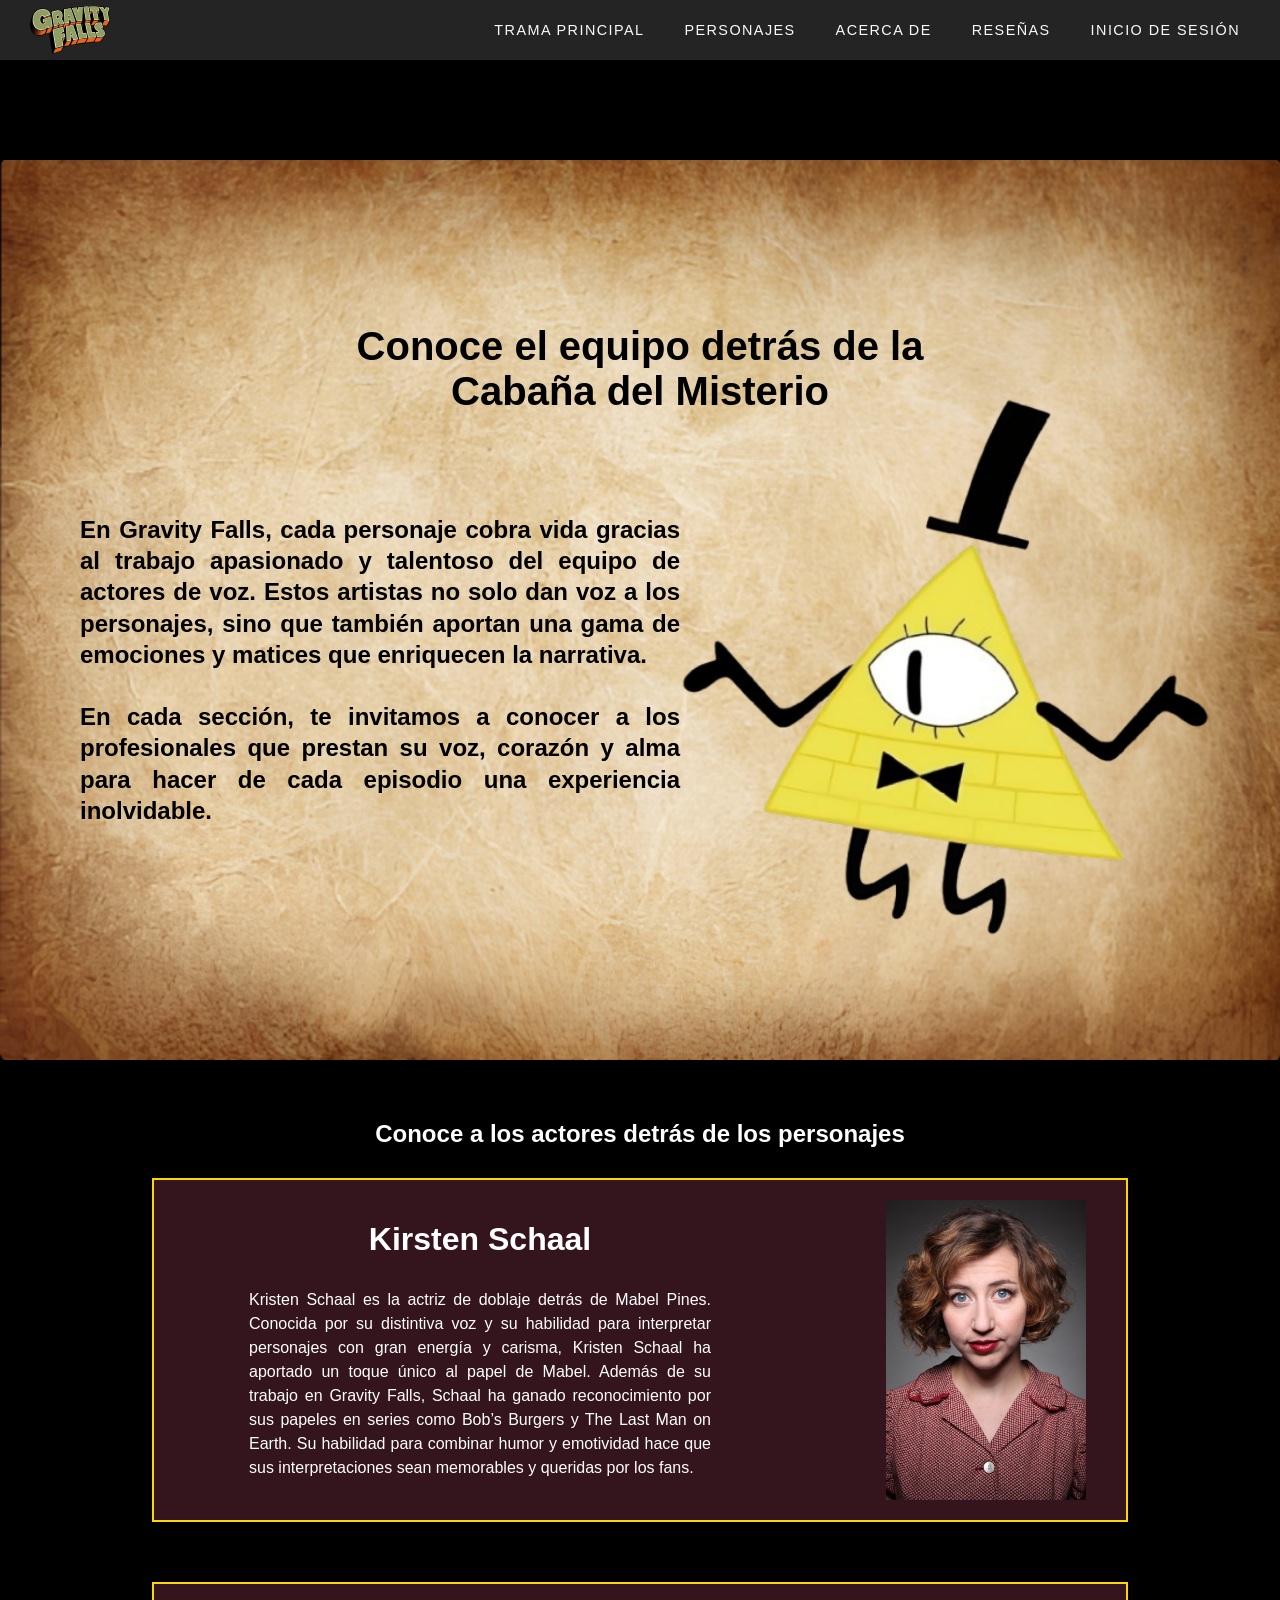
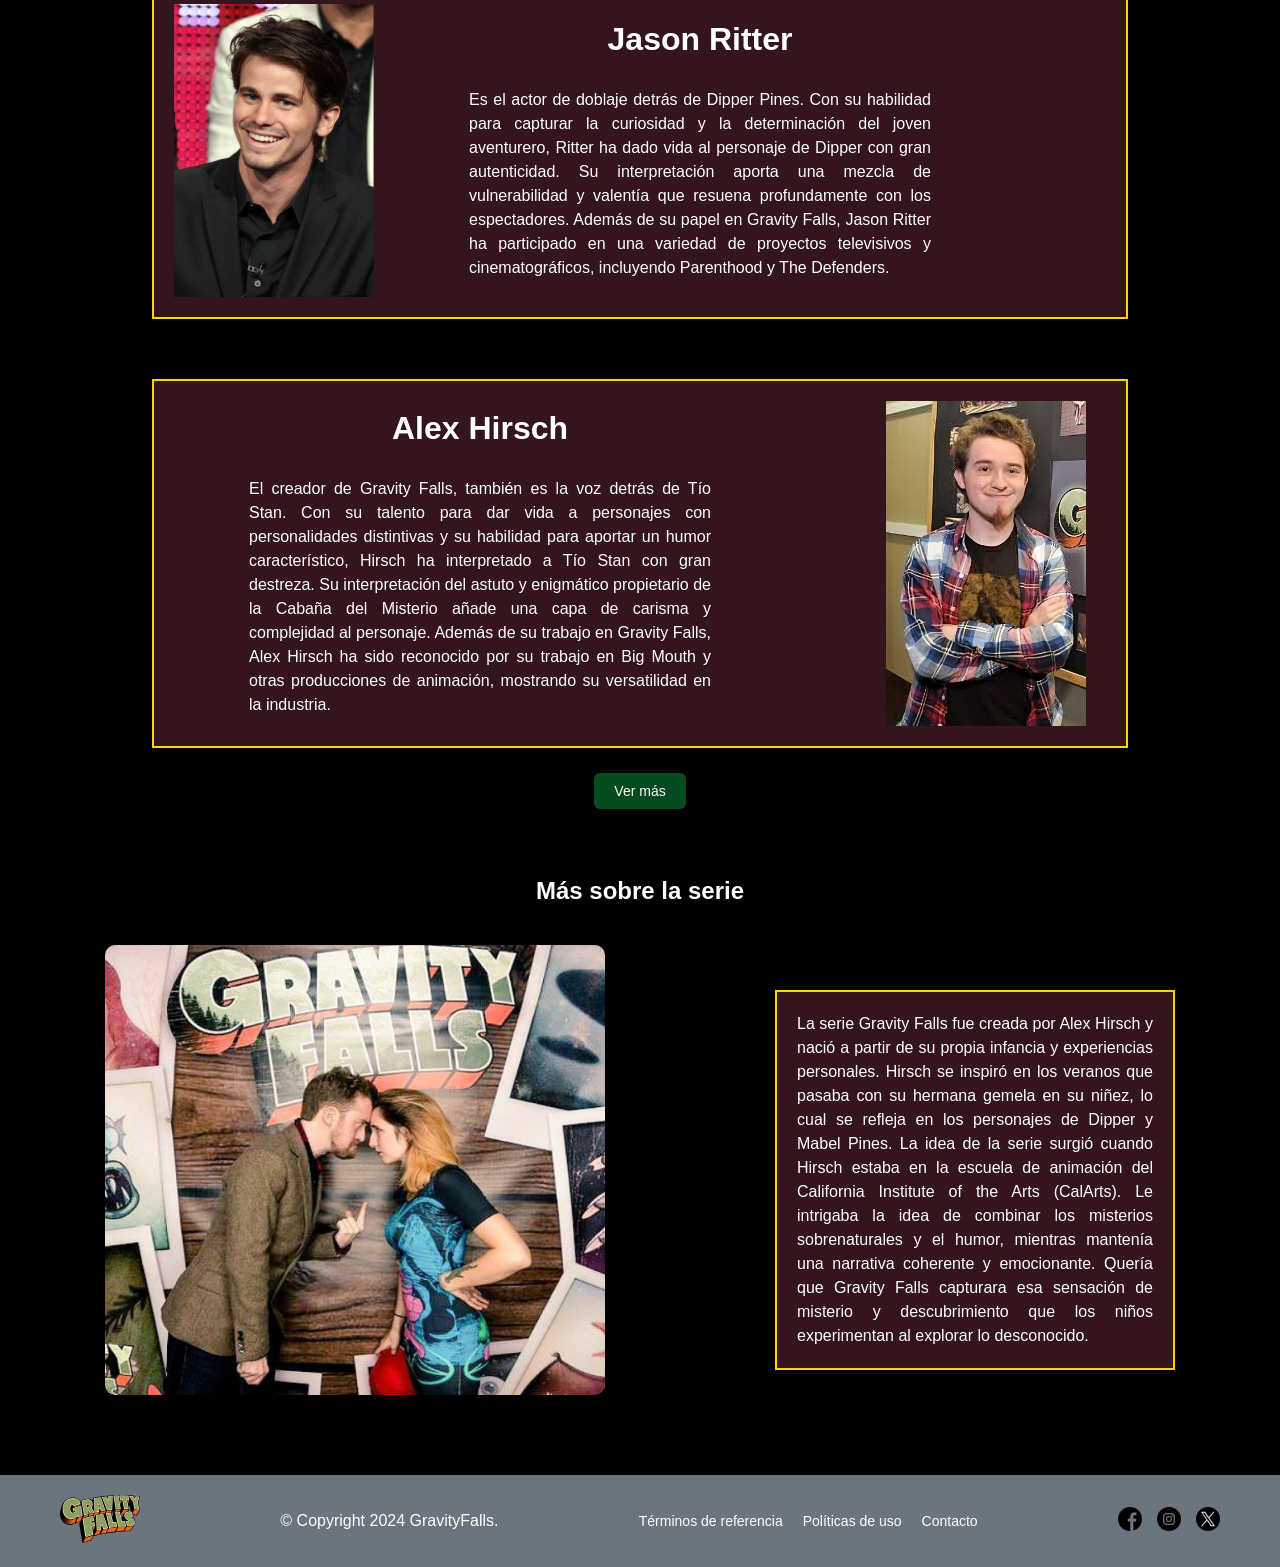
<file: html/acerca.html>
<!DOCTYPE html>
<html lang="en">
<head>
    <meta charset="UTF-8">
    <meta name="viewport" content="width=device-width, initial-scale=1.0">
    <title>Acerca De</title>
    <link rel="stylesheet" href="/Styles/acerca.css" />
    <link rel="stylesheet" href="/Styles/header.css" />
    <link rel="stylesheet" href="/Styles/footer.css" />
</head>
<body>

    <header>
        <a href="index.html" class="logo">
            <img src="/Imagenes/Gravity_Falls_logo.svg" alt="logo" />
        </a>
        <nav>
            <ul class="navigation">
                <li><a href="capitulos.html">Trama principal</a></li>
                <li><a href="personajes.html">Personajes</a></li>
                <li><a href="acerca.html">Acerca de</a></li>
                <li><a href="reseñas.html">Reseñas</a></li>
                <li><a href="login.html" class="login-button"><i class="fas fa-user"></i> Inicio de sesión</a></li>
            </ul>
        </nav>
    </header>

    <section class="reg"></section>

    <!-- Primera Sección: Carta -->
    <section class="fr">
        <div class="carta-contenedor">
            <h3 class="carta-titulo">Conoce el equipo detrás de la Cabaña del Misterio</h3>
            <div class="carta-grid">
                <p class="carta-texto">   
                    En Gravity Falls, cada personaje cobra vida gracias al trabajo apasionado y talentoso del equipo de actores de voz. 
                    Estos artistas no solo dan voz a los personajes,
                    sino que también aportan una gama de emociones y matices que enriquecen la narrativa.<br><br> 
                    En cada sección, te invitamos a conocer a los profesionales que prestan su voz, corazón y alma para hacer de cada episodio una experiencia inolvidable. </p>
                <img src="/Imagenes/acerca/bill.webp" alt="Nuevo Sello" class="sello-imagen">
            </div>
        </div>
    </section>
    

    <!-- Segunda Sección: Tarjetas sobre Kristen Schaal, Jason Ritter y Alex Hirsch -->
    <section class="contenido-principal">
        <h2 class="seccion-titulo">Conoce a los actores detrás de los personajes</h2>
        
        <div class="tarjeta tarjeta-invertida">
            <div class="tarjeta-texto">
                <h3>Kirsten Schaal</h3>
                <p>Kristen Schaal es la actriz de doblaje detrás de Mabel Pines. Conocida por su distintiva voz y su habilidad para interpretar personajes con gran energía y carisma, Kristen Schaal ha aportado un toque único al papel de Mabel. Además de su trabajo en Gravity Falls, Schaal ha ganado reconocimiento por sus papeles en series como Bob’s Burgers y The Last Man on Earth. Su habilidad para combinar humor y emotividad hace que sus interpretaciones sean memorables y queridas por los fans.</p>
            </div>
            <img src="/Imagenes/acerca/1.webp" alt="Kristen Schaal" class="tarjeta-imagen">
        </div>
    
        <div class="tarjeta">
            <img src="/Imagenes/acerca/2.webp" alt="Jason Ritter" class="tarjeta-imagen">
            <div class="tarjeta-texto">
                <h3>Jason Ritter</h3>
                <p>Es el actor de doblaje detrás de Dipper Pines. Con su habilidad para capturar la curiosidad y la determinación del joven aventurero, Ritter ha dado vida al personaje de Dipper con gran autenticidad. Su interpretación aporta una mezcla de vulnerabilidad y valentía que resuena profundamente con los espectadores. Además de su papel en Gravity Falls, Jason Ritter ha participado en una variedad de proyectos televisivos y cinematográficos, incluyendo Parenthood y The Defenders.</p>
            </div>
        </div>
    
        <div class="tarjeta tarjeta-invertida">
            <div class="tarjeta-texto">
                <h3>Alex Hirsch</h3>
                <p>El creador de Gravity Falls, también es la voz detrás de Tío Stan. Con su talento para dar vida a personajes con personalidades distintivas y su habilidad para aportar un humor característico, Hirsch ha interpretado a Tío Stan con gran destreza. Su interpretación del astuto y enigmático propietario de la Cabaña del Misterio añade una capa de carisma y complejidad al personaje. Además de su trabajo en Gravity Falls, Alex Hirsch ha sido reconocido por su trabajo en Big Mouth y otras producciones de animación, mostrando su versatilidad en la industria.</p>
            </div>
            <img src="/Imagenes/acerca/3.webp" alt="Alex Hirsch" class="tarjeta-imagen">
        </div>
    
        <button>Ver más</button>
    </section>
s    
    <!-- Tercera Sección: Tarjeta y imagen adicional -->
    <section class="tercera-seccion">
        <h2 class="seccion-titulo">Más sobre la serie</h2> <!-- Encabezado aquí -->
        <div class="tercera-contenedor">
            <img src="/Imagenes/acerca/4.webp" alt="Imagen adicional" class="imagen-adicional">
            <div class="tarjeta-rectangular">
                <p>La serie Gravity Falls fue creada por Alex Hirsch y nació a partir de su propia infancia y experiencias personales. Hirsch se inspiró en los veranos que pasaba con su hermana gemela en su niñez, lo cual se refleja en los personajes de Dipper y Mabel Pines.
                    La idea de la serie surgió cuando Hirsch estaba en la escuela de animación del California Institute of the Arts (CalArts). Le intrigaba la idea de combinar los misterios sobrenaturales y el humor, mientras mantenía una narrativa coherente y emocionante. Quería que Gravity Falls capturara esa sensación de misterio y descubrimiento que los niños experimentan al explorar lo desconocido.</p>
            </div>
        </div>
    </section>

    <footer class="footer">
        <div class="footer-content">
            <a href="../index.html" class="logo">
                <img src="/Imagenes/Gravity_Falls_logo.svg" alt="logo" />
            </a>
            <p>&copy; Copyright 2024 GravityFalls.</p>
            <div class="footer-links">
                <a href="#">Términos de referencia</a>
                <a href="#">Políticas de uso</a>
                <a href="#">Contacto</a>
            </div>
            <div class="social-media">
                <a href="#" class="social-icon"><img src="/Imagenes/facebook (1).png" alt="Facebook" /></a>
                <a href="#" class="social-icon"><img src="/Imagenes/instagram.png" alt="Instagram" /></a>
                <a href="#" class="social-icon"><img src="/Imagenes/gorjeo.png" alt="X" /></a>
            </div>
        </div>
    </footer>

</body>
</html>
</file>
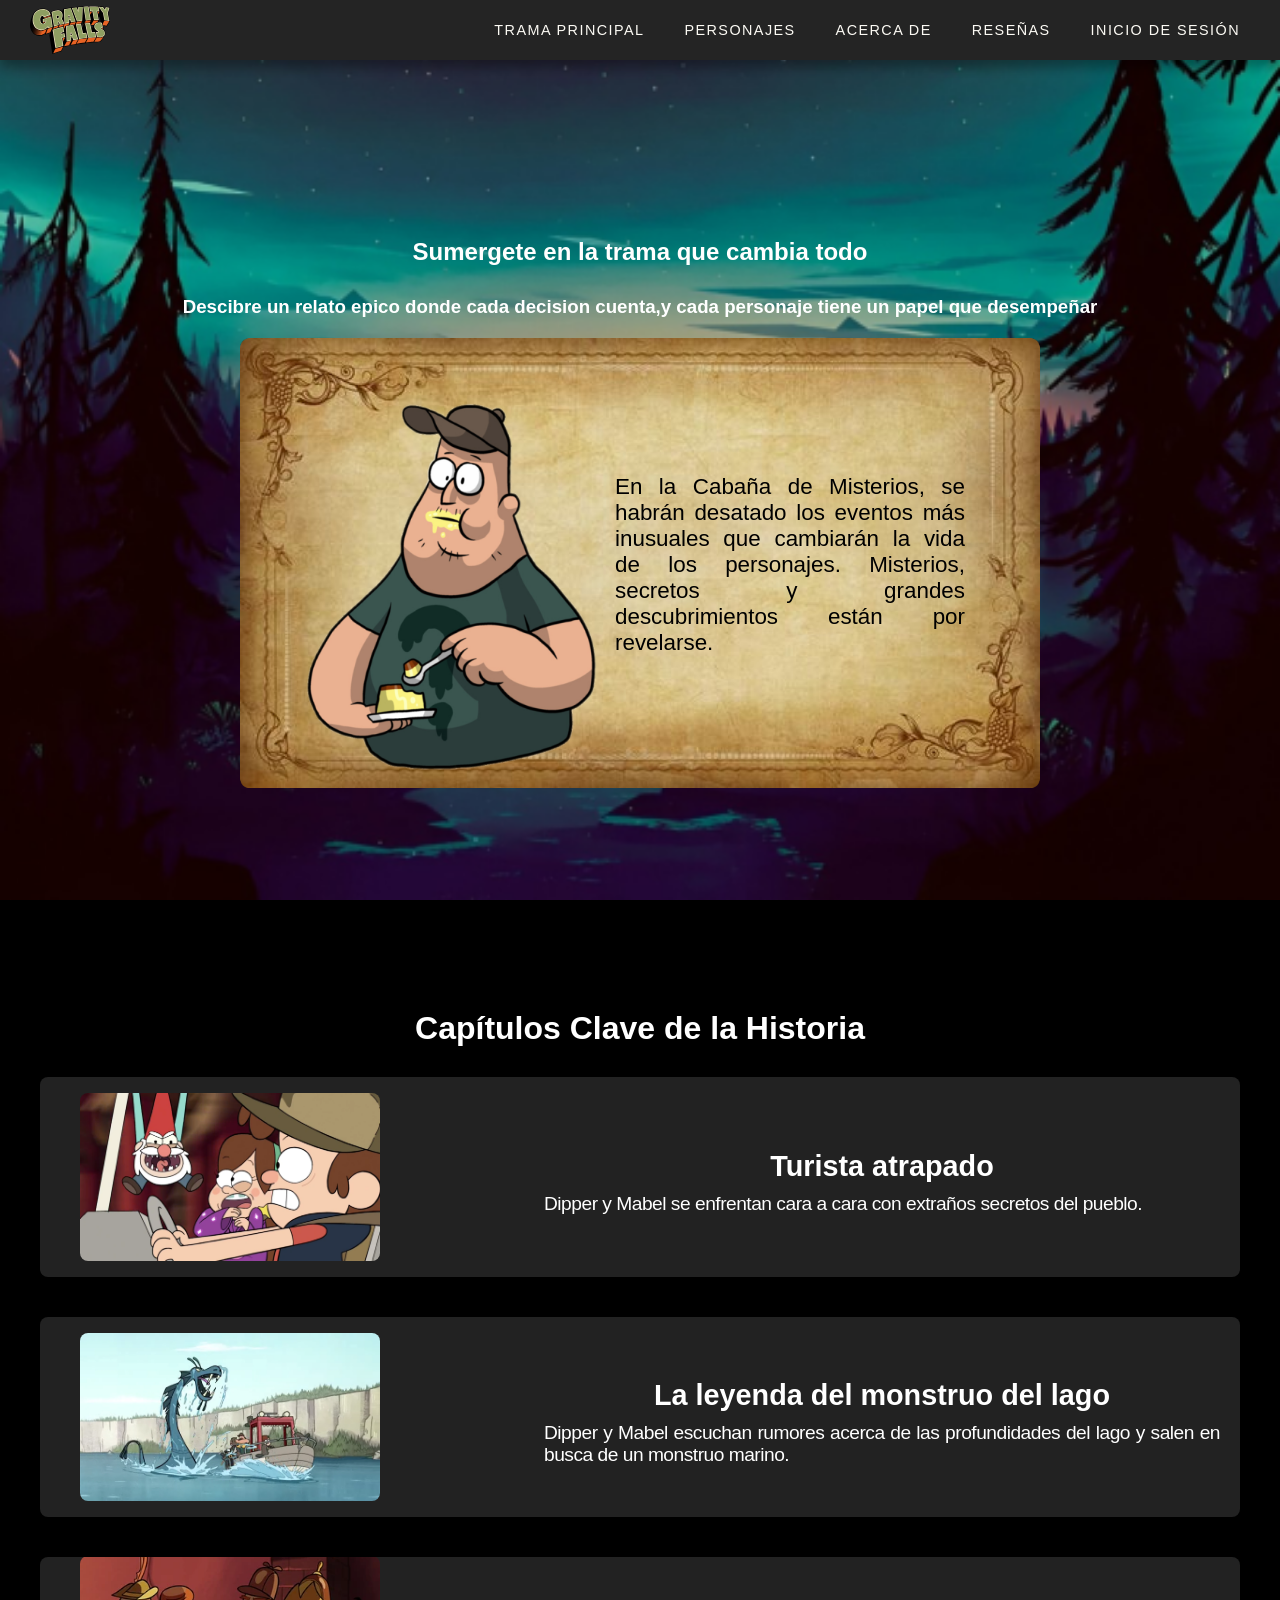
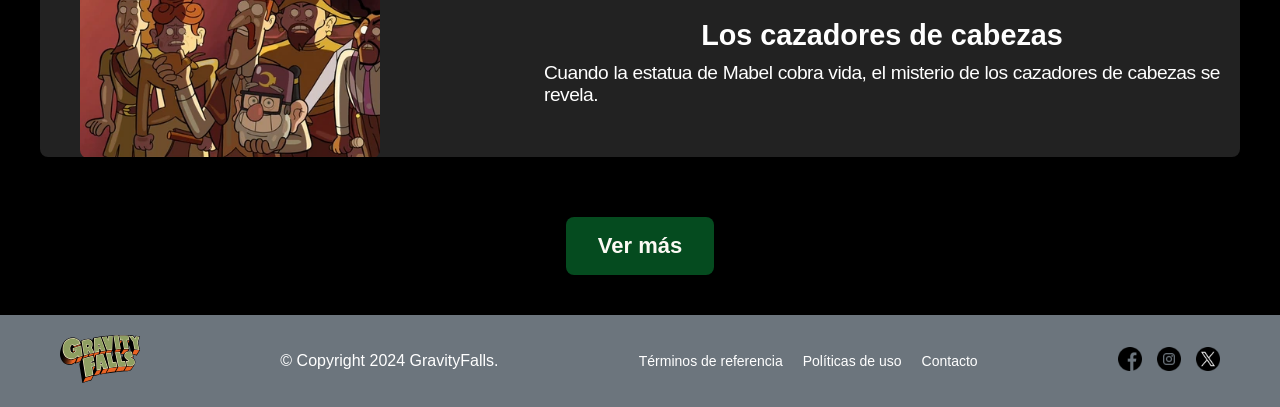
<file: html/capitulos.html>
<!DOCTYPE html>
<html lang="en">
<head>
    <meta charset="UTF-8">
    <meta name="viewport" content="width=device-width, initial-scale=1.0">
    <title>Capitulos</title>
    <link rel="stylesheet" href="/Styles/capitulo.css" />
    <link rel="stylesheet" href="/Styles/header.css" />
    <link rel="stylesheet" href="/Styles/footer.css" />
</head>
<body>

    <header>
        <a href="index.html" class="logo">
            <img src="/Imagenes/Gravity_Falls_logo.svg" alt="logo" />
        </a>
        <nav>
            <ul class="navigation">
                <li><a href="capitulos.html">Trama principal</a></li>
                <li><a href="personajes.html">Personajes</a></li>
                <li><a href="acerca.html">Acerca de</a></li>
                <li><a href="reseñas.html">Reseñas</a></li>
                <li><a href="login.html" class="login-button"><i class="fas fa-user"></i> Inicio de sesión</a></li>
            </ul>
        </nav>
    </header>

    <section class="fr">
        <h2>Sumergete en la trama que cambia todo </h2>
        <h3>Descibre un relato epico donde cada decision cuenta,y cada personaje tiene un papel que desempeñar</h3>
        <div class="carta-contenedor">
            <img src="/Imagenes/capitulos/carta.webp" alt="La cabaña de Misterios" class="carta-imagen">
            <img src="/Imagenes/capitulos/sus.webp" alt="Sello" class="sello-imagen">
            <p class="carta-texto">En la Cabaña de Misterios, se habrán desatado los eventos más inusuales que cambiarán la vida de los personajes. Misterios, secretos y grandes descubrimientos están por revelarse.</p>
        </div>
    </section>

    <section class="contenido-principal">
        <h2 class="seccion-titulo">Capítulos Clave de la Historia</h2>

        <div class="capitulo">
            <img src="/Imagenes/capitulos/turista atrapado.webp" alt="Turista atrapado" class="capitulo-imagen">
            <div class="capitulo-texto">
                <h3>Turista atrapado</h3>
                <p>Dipper y Mabel se enfrentan cara a cara con extraños secretos del pueblo.</p>
            </div>
        </div>

        <div class="capitulo">
            <img src="/Imagenes/capitulos/monstruo.webp" alt="La leyenda del monstruo del lago" class="capitulo-imagen">
            <div class="capitulo-texto">
                <h3>La leyenda del monstruo del lago</h3>
                <p>Dipper y Mabel escuchan rumores acerca de las profundidades del lago y salen en busca de un monstruo marino.</p>
            </div>
        </div>

        <div class="capitulo">
            <img src="/Imagenes/capitulos/cazadores.webp" alt="Los cazadores de cabezas" class="capitulo-imagen">
            <div class="capitulo-texto">
                <h3>Los cazadores de cabezas</h3>
                <p>Cuando la estatua de Mabel cobra vida, el misterio de los cazadores de cabezas se revela.</p>
            </div>
        </div>
        <button>Ver más</button>
    </section>

    <footer class="footer">
        <div class="footer-content">
            <a href="../index.html" class="logo">
                <img src="/Imagenes/Gravity_Falls_logo.svg" alt="logo" />
            </a>
            <p>&copy; Copyright 2024 GravityFalls.</p>
            <div class="footer-links">
                <a href="#">Términos de referencia</a>
                <a href="#">Políticas de uso</a>
                <a href="#">Contacto</a>
            </div>
            <div class="social-media">
                <a href="#" class="social-icon"><img src="/Imagenes/facebook (1).png" alt="Facebook" /></a>
                <a href="#" class="social-icon"><img src="/Imagenes/instagram.png" alt="Instagram" /></a>
                <a href="#" class="social-icon"><img src="/Imagenes/gorjeo.png" alt="X" /></a>
            </div>
        </div>
    </footer>

</body>
</html>
</file>
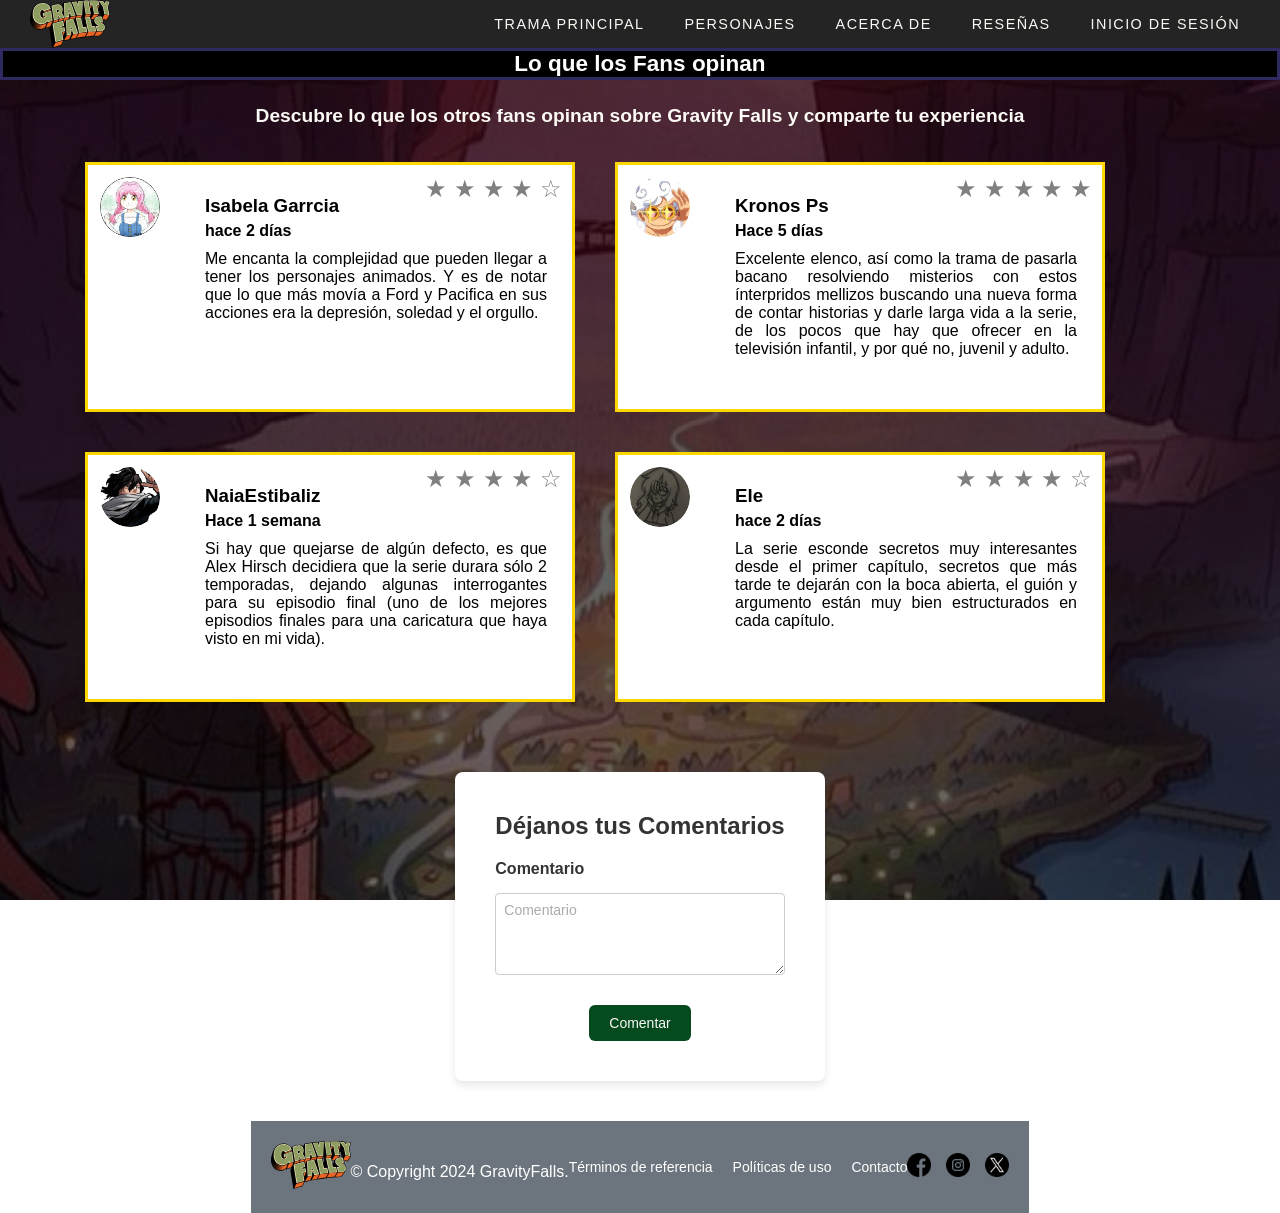
<file: html/reseñas.html>
<!DOCTYPE html>
<html lang="en">
<head>
    <meta charset="UTF-8">
    <meta name="viewport" content="width=device-width, initial-scale=1.0">
    <title>Reseñas</title>
    <link rel="stylesheet" href="/Styles/reseñas.css" />
    <link rel="stylesheet" href="/Styles/header.css" />
    <link rel="stylesheet" href="/Styles/footer.css" />
</head>
<body>

    <header>
        <a href="index.html" class="logo">
            <img src="/Imagenes/Gravity_Falls_logo.svg" alt="logo" class="logo" />
        </a>
        <nav>
            <ul class="navigation">
                <li><a href="capitulos.html">Trama principal</a></li>
                <li><a href="personajes.html">Personajes</a></li>
                <li><a href="acerca.html">Acerca de</a></li>
                <li><a href="reseñas.html">Reseñas</a></li>
                <li><a href="login.html" class="login-button"><i class="fas fa-user"></i> Inicio de sesión</a></li>
            </ul>
        </nav>
    </header>

    <section class="encabezado">
        <h1>Lo que los Fans opinan</h1>
    </section>

    <section id="comentarios">
        <h2>Descubre lo que los otros fans opinan sobre Gravity Falls y comparte tu experiencia</h2>
        <div class="cajaC">
            <div class="stars">★ ★ ★ ★ ☆</div>
            <img class="perfil" src="/Imagenes/reseñas/perfil1.webp" alt="Foto de Perfil">
            <div class="texto-comentario">
                <h3>Isabela Garrcia</h3>
                <h4>hace 2 días</h4>
                <p>Me encanta la complejidad que pueden llegar a tener los personajes animados. Y es de notar que lo que más movía a Ford y Pacifica en sus acciones era la depresión, soledad y el orgullo.</p>
            </div>
        </div>
    
        <div class="cajaC">
            <div class="stars">★ ★ ★ ★ ★</div>
            <img class="perfil" src="/Imagenes/reseñas/perfil2.webp" alt="Foto de Perfil">
            <div class="texto-comentario">
                <h3>Kronos Ps</h3>
                <h4>Hace 5 días</h4>
                <p>Excelente elenco, así como la trama de pasarla bacano resolviendo misterios con estos ínterpridos mellizos buscando una nueva forma de contar historias y darle larga vida a la serie, de los pocos que hay que ofrecer en la televisión infantil, y por qué no, juvenil y adulto.</p>
            </div>
        </div>
    
        <div class="cajaC">
            <div class="stars">★ ★ ★ ★ ☆</div>
            <img class="perfil" src="/Imagenes/reseñas/perfil3.webp" alt="Foto de Perfil">
            <div class="texto-comentario">
                <h3>NaiaEstibaliz</h3>
                <h4>Hace 1 semana</h4>
                <p>Si hay que quejarse de algún defecto, es que Alex Hirsch decidiera que la serie durara sólo 2 temporadas, dejando algunas interrogantes para su episodio final (uno de los mejores episodios finales para una caricatura que haya visto en mi vida).</p>
            </div>
        </div>
    
        <div class="cajaC">
            <div class="stars">★ ★ ★ ★ ☆</div>
            <img class="perfil" src="/Imagenes/reseñas/perfil4.webp" alt="Foto de Perfil">
            <div class="texto-comentario">
                <h3>Ele</h3>
                <h4>hace 2 días</h4>
                <p>La serie esconde secretos muy interesantes desde el primer capítulo, secretos que más tarde te dejarán con la boca abierta, el guión y argumento están muy bien estructurados en cada capítulo.</p>
            </div>
        </div>
    
        <div class="clearfix"></div>
    </section>
    

    <section class="comentario">
        <div class="comentario-contenido">
            <h2>Déjanos tus Comentarios</h2>
            <form action="#" method="post"> 
                <label for="comentario">Comentario</label> 
                <textarea id="comentario" name="comentario" placeholder="Comentario" rows="4" required></textarea>
                <button type="submit">Comentar</button>
            </form>
        </div>
    </section>
    

    <footer class="footer">
        <div class="footer-content">
            <a href="../index.html" class="logo">
                <img src="/Imagenes/Gravity_Falls_logo.svg" alt="logo" />
            </a>
            <p>&copy; Copyright 2024 GravityFalls.</p>
            <div class="footer-links">
                <a href="#">Términos de referencia</a>
                <a href="#">Políticas de uso</a>
                <a href="#">Contacto</a>
            </div>
            <div class="social-media">
                <a href="#" class="social-icon"><img src="/Imagenes/facebook (1).png" alt="Facebook" /></a>
                <a href="#" class="social-icon"><img src="/Imagenes/instagram.png" alt="Instagram" /></a>
                <a href="#" class="social-icon"><img src="/Imagenes/gorjeo.png" alt="X" /></a>
            </div>
        </div>
    </footer>

</body>
</html>
</file>
<file: Styles/acerca.css>
* {
    margin: 0;
    padding: 0;
    box-sizing: border-box;
    font-family: "Inter", sans-serif;
}

:root {
    --white: #fcfaf4;
    --black: #242424;
    --purple: #615da7;
    --darkpurple: #2e295f;
    --lightpurple: #9395bc;
    --darkgrey: #949494;
    --lightgrey: #c8c8c8;
    --highlight: #f5cd75;
    --green: #054B1F;
}


body {
    background-color: #000;
    
  }

.fr {
    background-image: url('/Imagenes/acerca/carta2.webp'); 
    background-size: cover; 
    background-position: center; 
    background-repeat: no-repeat; 
    height: 100vh; 
    display: flex; 
    flex-direction: column; 
    justify-content: center; 
    padding: 40px; 
    position: relative; 
}

.carta-contenedor {
    position: relative; 
    color: #000; 
}

.carta-titulo {
    text-align: center; 
    font-size: 2.5em; 
    margin-bottom: 200px; 
    position: absolute; 
    top: -70px; 
    left: 50%; 
    transform: translateX(-50%); 
    z-index: 1; 
}

.carta-grid {
    display: flex; 
    justify-content: space-between; 
    align-items: center; 
    width: 100%; 
    position: relative; 
    margin-top: 120px; 
}

.carta-texto {
    margin-right: 20px; 
    margin-left: 40px;
    max-width: 50%; 
    font-size: 1.5em; 
    line-height: 1.3; 
    text-align: justify; 
    font-weight: bold;
}

.sello-imagen {
    width: 550px; 
    height: auto; 
    position: absolute; 
    right: 20px; 
    top: 50%; 
    transform: translateY(-50%); 
}




.contenido-principal {
    padding: 30px; 
    display: flex; 
    flex-direction: column; 
    align-items: center; 
}

.contenido-principal .seccion-titulo {
    color: white; 
    text-align: center; 
    margin-top: 30px;
}

button {
    background-color: var(--green); 
    margin-top: -5px; 
    color: var(--white); 
    padding: 10px 20px; 
    border: none; 
    border-radius: 6px; 
    font-size: 14px;
    cursor: pointer; 
    transition: background-color 0.3s ease-in-out; 
}

button:hover {
    background-color: #218838; 
}

.tarjeta {
    display: flex;
    align-items: center; 
    justify-content: space-between; 
    background-color: #34141d; 
    border: 2px solid gold; 
    width: 80%; 
    margin: 30px auto; 
    padding: 20px; 
    height: auto; 
}

.tarjeta-texto {
    color: white; 
    max-width: 60%; 
    text-align: justify; 
    display: flex; 
    flex-direction: column; 
    justify-content: center;
    margin-left: 75px;
    margin-right: 175px; 
}

.tarjeta-texto h3 {
    font-size: 2em; 
    margin-bottom: 30px; 
    text-align: center;
}

.tarjeta-texto p {
    line-height: 1.5;
    margin-top: 0;
}

.tarjeta-imagen {
    width: 200px; 
    height: auto; 
    margin-right: 20px; 
    margin-left: 0; 
}


.tercera-seccion {
    display: flex;
    flex-direction: column; 
    align-items: center; 
    margin-bottom: 40px;
    padding: 20px;
}

.tercera-contenedor {
    display: flex;
    justify-content: center;
    align-items: center; 
    flex-wrap: wrap; 
    width: 100%;
    margin-top: 20px;
}

.imagen-adicional {
    width: 500px;
    height: 450px;
    border-radius: 10px;
    margin-right: 20px;
    margin-bottom: 20px; 
    display: block;
}

.tarjeta-rectangular {
    background-color: #34141d;
    border: 2px solid gold;
    padding: 20px;
    max-width: 400px;
    height: auto; 
    display: flex;
    flex-direction: column;
    justify-content: center;
    color: white;
    margin-left: 150px;
}

.tarjeta-rectangular p {
    text-align: justify;
    line-height: 1.5;
    color: white;
}

.tercera-seccion .seccion-titulo {
    color: white;
    text-align: center;
    margin-bottom: 20px; 
}

.reg {
    width: 100%;       
    height: 100px;      
    background-color: #000;  
    display: flex;    
    align-items: center; 
    justify-content: center;
}
</file>
<file: Styles/header.css>
/* Encabezado */
header {
  width: 100%;
  background: var(--black);
  padding: 0 30px;
  display: flex;
  justify-content: space-between;
  align-items: center;
  box-shadow: 0 8px 10px rgba(0, 0, 0, 0.3);
  height: 60px;
}

/* Logo */
header .logo {
  display: flex;
  align-items: center;
  width: 80px;
  height: 100%;
  overflow: hidden;
}

header .logo img {
  width: 100%;
  height: auto;
}

/* Navegación */
nav {
  display: flex;
  justify-content: flex-end;
  align-items: center;
  flex-grow: 1;
}

nav ul {
  display: flex;
  align-items: center;
  gap: 20px;
  list-style: none;
  margin: 0;
  padding: 0;
}

nav ul li {
  margin: 0;
}

/* Enlaces del menú */
nav ul li a {
  text-decoration: none;
  color: var(--white);
  font-size: 0.9em;
  text-transform: uppercase;
  letter-spacing: 0.1em;
  position: relative;
  padding: 5px 10px;
  transition: color 0.3s ease-in-out, border 0.3s ease-in-out;
}


nav ul li a::before {
  content: "";
  position: absolute;
  bottom: -2px;
  left: 0;
  width: 100%;
  height: 2px;
  background: var(--white);
  transform: scaleX(0);
  transform-origin: right;
  transition: transform 0.4s ease-in-out;
}

nav ul li a:hover::before {
  transform: scaleX(1);
  transform-origin: left;
}


.login-link:hover {
  color: gold; 
  border: 2px solid gold; 
}

.login-link:hover i {
  color: gold; 
}
</file>
<file: Styles/footer.css>
.footer {
    background-color: #6c757d;
    color: white;
    padding: 20px 0;
  }
  
  .footer .footer-content {
    display: flex;
    align-items: center;
    justify-content: space-between;
    max-width: 1200px;
    margin: 0 auto;
    padding: 0 20px;
  }
  
  .footer .logo img {
    max-width: 80px;
    height: auto;
  }
  
  .footer .footer-links {
    display: flex;
    gap: 20px;
  }
  
  .footer .footer-links a {
    color: white;
    text-decoration: none;
    font-size: 14px;
  }
  
  .footer .footer-links a:hover {
    text-decoration: underline;
  }
  
  .footer .social-media {
    display: flex;
    gap: 15px;
  }
  
  .footer .social-media img {
    width: 24px;
    height: 24px;
    cursor: pointer;
  }
  
  .footer .social-media img:hover {
    opacity: 0.8;
  }
  
  .footer .footer-bottom {
    text-align: center;
    font-size: 12px;
    margin-top: 10px;
  }
  
  .footer .footer-bottom p {
    margin: 0;
  }
</file>
<file: Styles/capitulo.css>
* {
    margin: 0;
    padding: 0;
    box-sizing: border-box;
    font-family: "Inter", sans-serif;
}

:root {
    --white: #fcfaf4;
    --black: #242424;
    --purple: #615da7;
    --darkpurple: #2e295f;
    --lightpurple: #9395bc;
    --darkgrey: #949494;
    --lightgrey: #c8c8c8;
    --highlight: #f5cd75;
    --green: #054B1F;
}

body {
    font-family: 'Arial', sans-serif;
    background-color: #000;
    color: white;
    margin: 0;
    padding: 0;
    background-image: url(/Imagenes/capitulos/fondo.webp);
    background-size: cover; /* Cubrir toda el área */
    background-position: center; /* Centrar la imagen */
    background-attachment: fixed; /* Mantener la imagen fija */
    height: 100vh; /* Asegura que ocupe toda la altura */
}

.fr {
    background-size: cover;
    background-position: center;
    background-repeat: no-repeat;
    height: 100vh;
    display: flex;
    flex-direction: column;
    justify-content: center;
    align-items: center;
    text-align: center;
    padding: 40px;
}

h2, h3 {
    margin: 10px 0;
    color: white;
    margin-bottom: 20px;
}

.carta-contenedor {
    position: relative;
    max-width: 800px; /* Tamaño aumentado de la carta */
    margin: 0 auto;
}

.carta-imagen {
    width: 100%; 
    border-radius: 8px;
}

.sello-imagen {
    position: absolute; /* Posicionar el sello de forma absoluta */
    top: 20px; /* Ajustar la posición vertical */
    left: 20px; /* Ajustar la posición horizontal */
    width: 400px; /* Tamaño aumentado del sello (aproximadamente la mitad de la carta) */
    height: auto;
}

.carta-texto {
    position: absolute; /* Posicionar el texto de forma absoluta */
    top: 50%; /* Centrar verticalmente */
    left: 375px; /* Colocar el texto a la derecha del sello */
    transform: translateY(-50%); /* Ajustar para centrar completamente */
    right: 100px; /* Ajustar el espacio a la derecha */
    color: black; /* Color del texto */
    font-size: 1.4rem; /* Tamaño de la fuente */
    text-align: justify; /* Justificar el texto */
    padding: 0; /* Sin padding adicional */
    width: 350px; /* Limitar el ancho del texto para ajustarlo */
}

/* Segunda sección: Capítulos Clave de la Historia */
.contenido-principal {
    background-size: cover;
    background-position: center;
    background-repeat: no-repeat;
    min-height: 100vh;
    display: flex;
    flex-direction: column;
    justify-content: center;
    align-items: center;
    text-align: center;
    padding: 40px;
}

.seccion-titulo {
    text-align: center;
    font-size: 2rem;
    margin-bottom: 30px;
    color: white;
}

.capitulo {
    display: flex;
    background-color: #222;
    margin-bottom: 40px;
    border-radius: 8px;
    overflow: hidden;
    align-items: center;
    padding: 20px;
    width: 1200px; /* Asegura que todas las tarjetas sean iguales */
    max-width: 1300px; /* Limita el tamaño máximo de la tarjeta */
    height: 200px; /* Aumenta la altura de las tarjetas */
    position: relative;
}

.capitulo img {
    width: 300px; /* Aumenta el ancho de la imagen */
    height: auto;
    border-radius: 8px;
    object-fit: cover;
    margin: 20px;
}

.capitulo-texto {
    padding-left: 20px;
    display: flex;
    flex-direction: column;
    justify-content: center;
    text-align: center; /* Centra el texto horizontalmente */
    width: 60%; /* Limita el ancho del texto a la parte derecha */
    margin-left: auto;
}

.capitulo-texto h3 {
    font-size: 1.8rem;
    margin-bottom: 10px;
    color: white;
}

.capitulo-texto p {
    font-size: 1.2rem;
    color: white;
    line-height: 1.1;
    text-align: justify;
    letter-spacing: -0.5px;
}

.contenido-principal button {
    background-color: #054B1F;
    color: var(--white);
    padding: 16px 32px;
    border: none;
    border-radius: 8px;
    font-size: 22px;
    font-weight: bold;
    cursor: pointer;
    transition: background-color 0.3s ease-in-out, transform 0.2s;
    align-self: center;
    margin-top: 20px;
}

.capitulo-imagen {
    cursor: pointer;
}
</file>
<file: Styles/reseñas.css>
* {
    margin: 0;
    padding: 0;
    box-sizing: border-box;
    font-family: "Inter", sans-serif;
}

:root {
    --white: #fcfaf4;
    --black: #242424;
    --purple: #615da7;
    --darkpurple: #2e295f;
    --lightpurple: #9395bc;
    --darkgrey: #949494;
    --lightgrey: #c8c8c8;
    --highlight: #f5cd75;
    --green: #054B1F;
}

body {
  height: 100vh; 
  background-image: url(/Imagenes/reseñas/fondo.webp); /* Imagen de fondo */
  background-size: cover; /* La imagen cubre toda el área */
  background-position: center; /* Centrar la imagen */
  background-attachment: fixed; /* La imagen se mantiene fija al hacer scroll */
  display: flex;
  flex-direction: column;
  justify-content: flex-start; /* Alineación hacia el principio */
  align-items: center;
  padding: 0;
}

#comentarios {
  width: 1150px;
  margin: 10px auto;
}

.encabezado {
    width: 100%;
    height: 120px;
    border: 3px solid var(--darkpurple);
    background-color: #000;
    display: flex;
    justify-content: center;
    align-items: center;
    color: white;
    font-size: 15px;
    text-align: center;
}

.cajaC {
    width: 490px;
    height: 250px;
    background-color: white;
    margin: 20px;
    border: 3px solid gold;
    float: left;
    display: flex;
    align-items: flex-start;
    position: relative;
}

.perfil {
    width: 60px;
    height: 60px;
    border-radius: 50%;
    margin-right: 20px;
    margin-top: 12px;
    margin-left: 12px;
}

.texto-comentario {
    flex: 1;
    text-align: justify;
    padding: 25px;
}

h3, h4 {
    margin: 5px 0;
}

p {
    margin-top: 10px;
}

.stars {
    position: absolute;
    top: 10px;
    right: 10px;
    color: grey;
    font-size: 1.5em;
}

#comentarios h2 {
    color: var(--white);
    font-size: 1.2em;
    text-align: center;
    margin-top: 15px;
    margin-bottom: 15px;
}

.clearfix {
    float: none;
    clear: both;
}

/* Comentario section */
.comentario {
    display: flex;
    flex-direction: column;
    justify-content: flex-end;
    align-items: flex-start;
    padding: 40px;
}

.comentario-contenido {
    background-color: #fff;
    padding: 40px;
    border-radius: 8px;
    box-shadow: 0 4px 8px rgba(0, 0, 0, 0.1);
    max-width: 600px;
    width: 100%;
    display: block;
}

.comentario h2 {
    font-size: 24px;
    margin-bottom: 20px;
    color: #333;
    text-align: center;
}

.comentario form {
    display: flex;
    flex-direction: column;
    gap: 15px;
}

.comentario label {
    font-weight: bold;
    color: #333;
}

.comentario input, .comentario textarea {
    padding: 8px;
    border: 1px solid #ccc;
    border-radius: 4px;
    font-size: 14px;
    width: 100%;
}

.comentario input::placeholder, .comentario textarea::placeholder {
    color: #aaa;
}

.comentario button {
    background-color: var(--green);
    margin-top: 15px;
    color: var(--white);
    padding: 10px 20px;
    border: none;
    border-radius: 6px;
    font-size: 14px;
    cursor: pointer;
    transition: background-color 0.3s ease-in-out;
    align-self: center;
}

.comentario button:hover {
    background-color: #218838;
}
</file>
